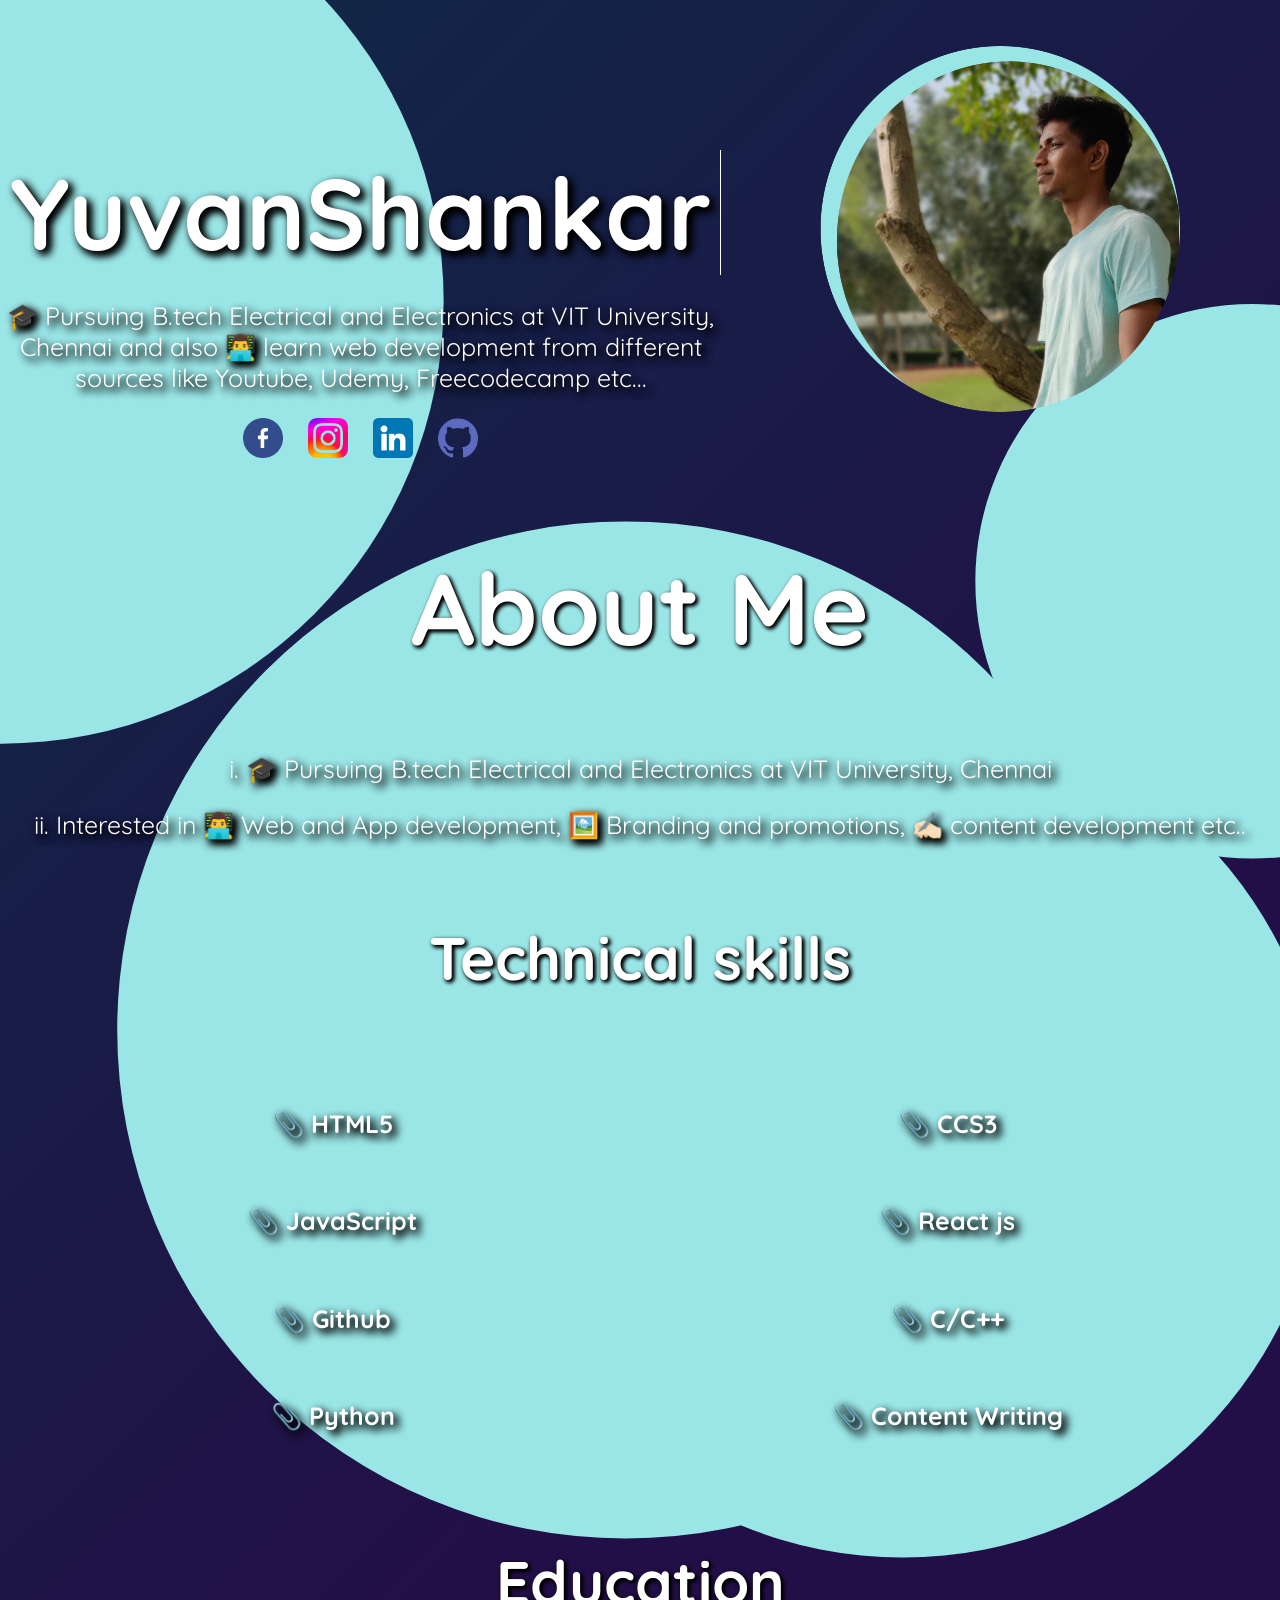
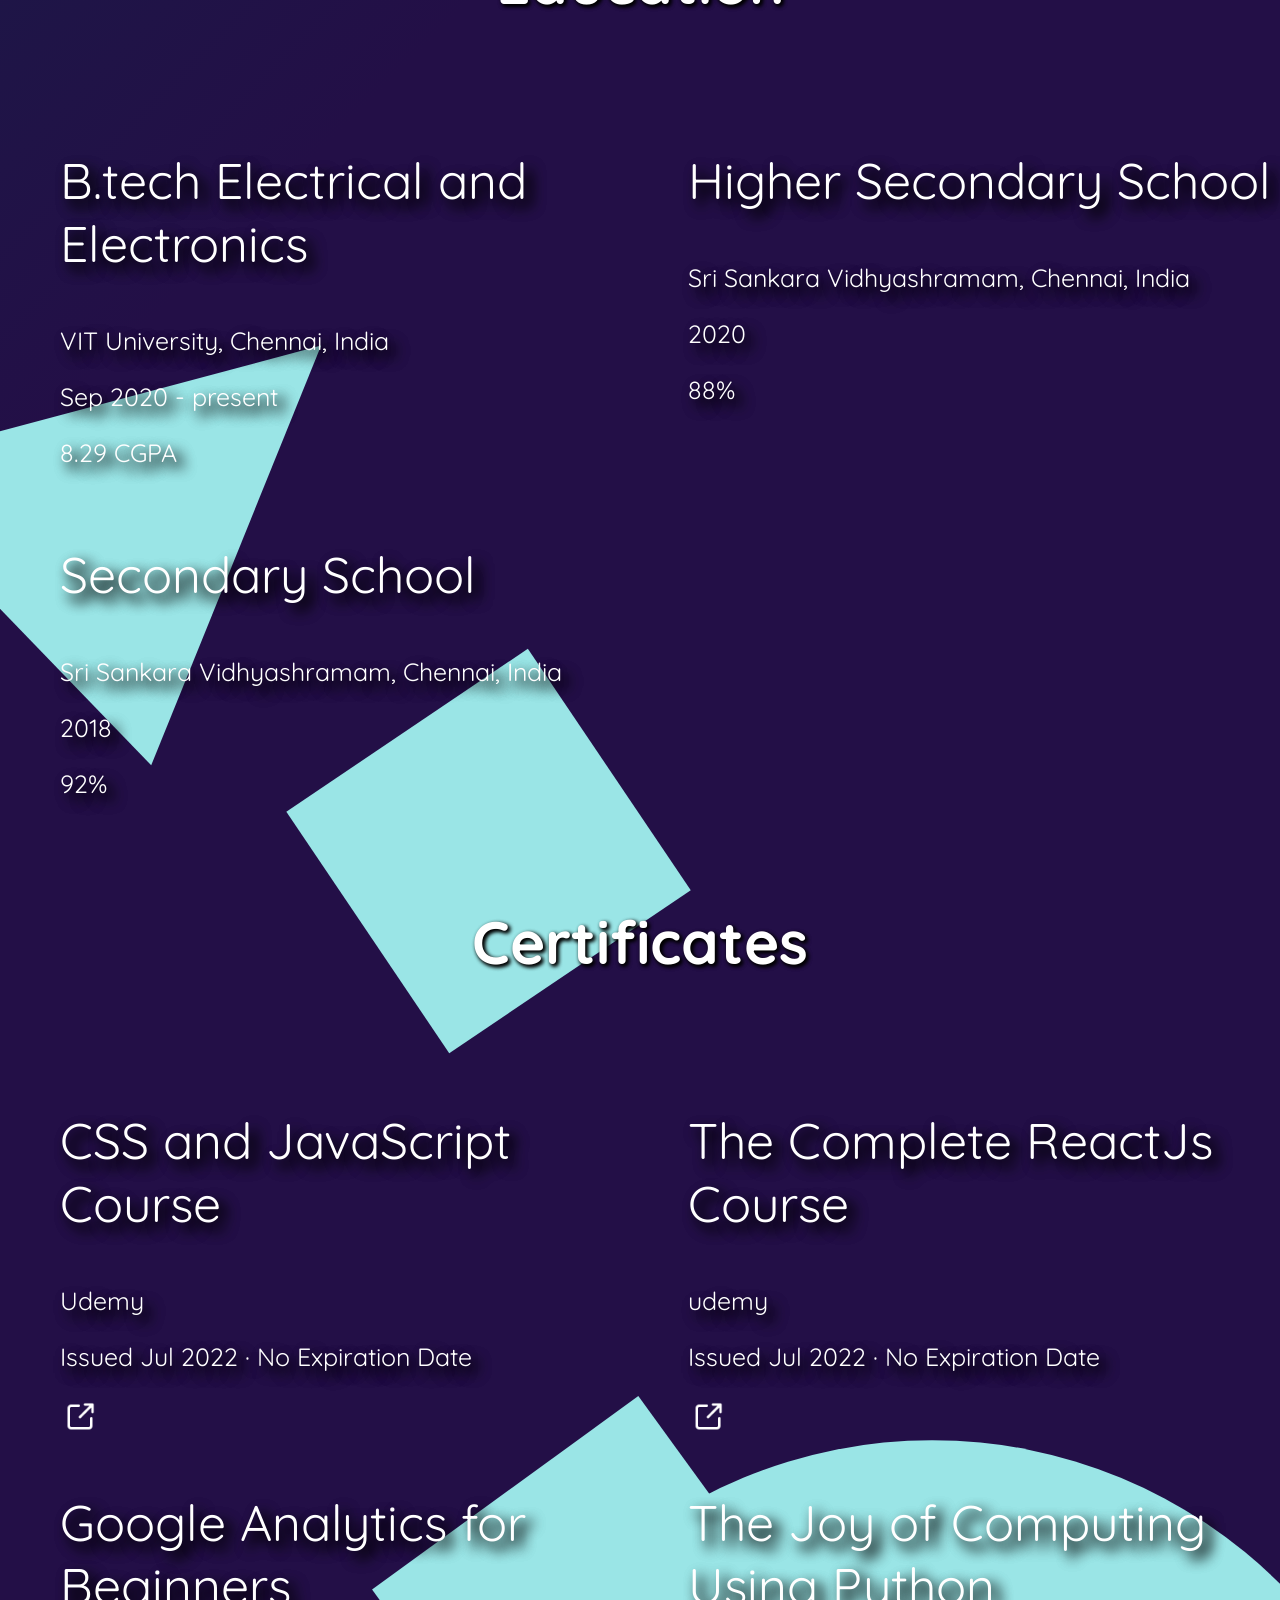
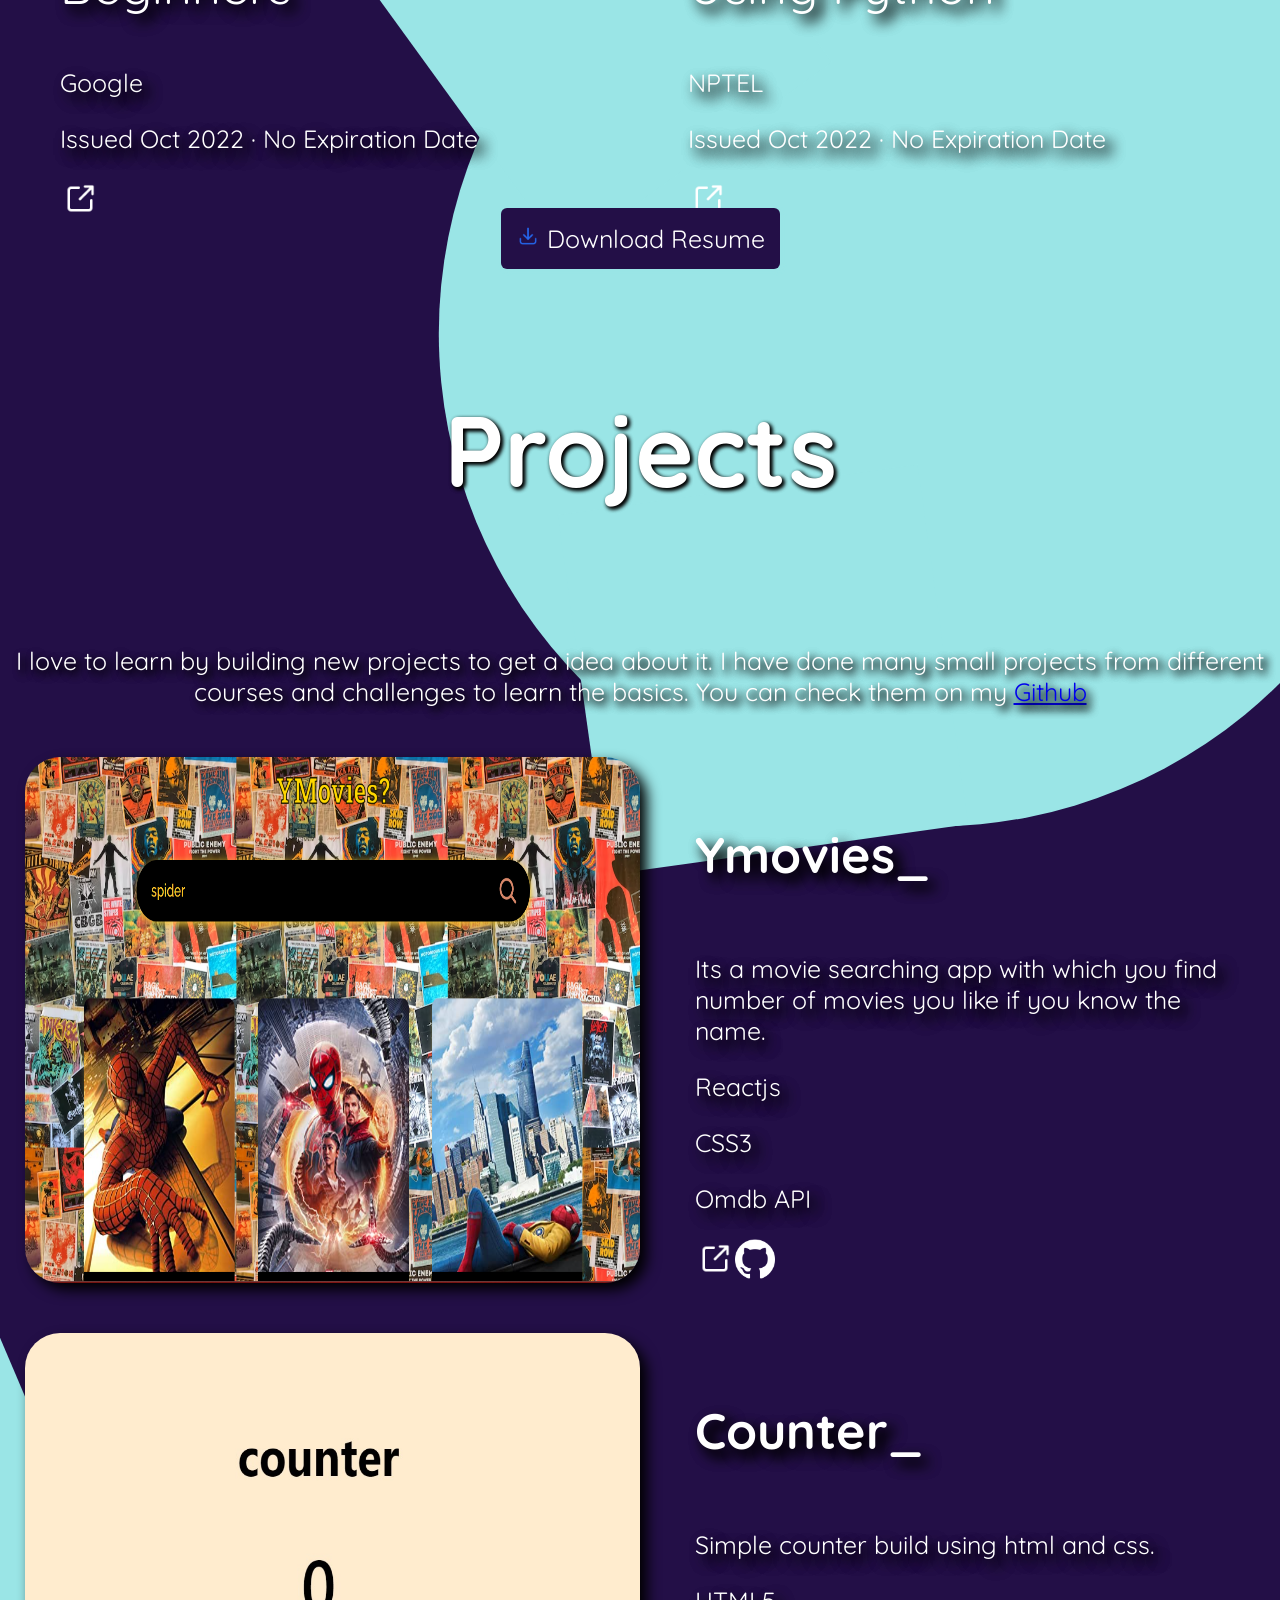
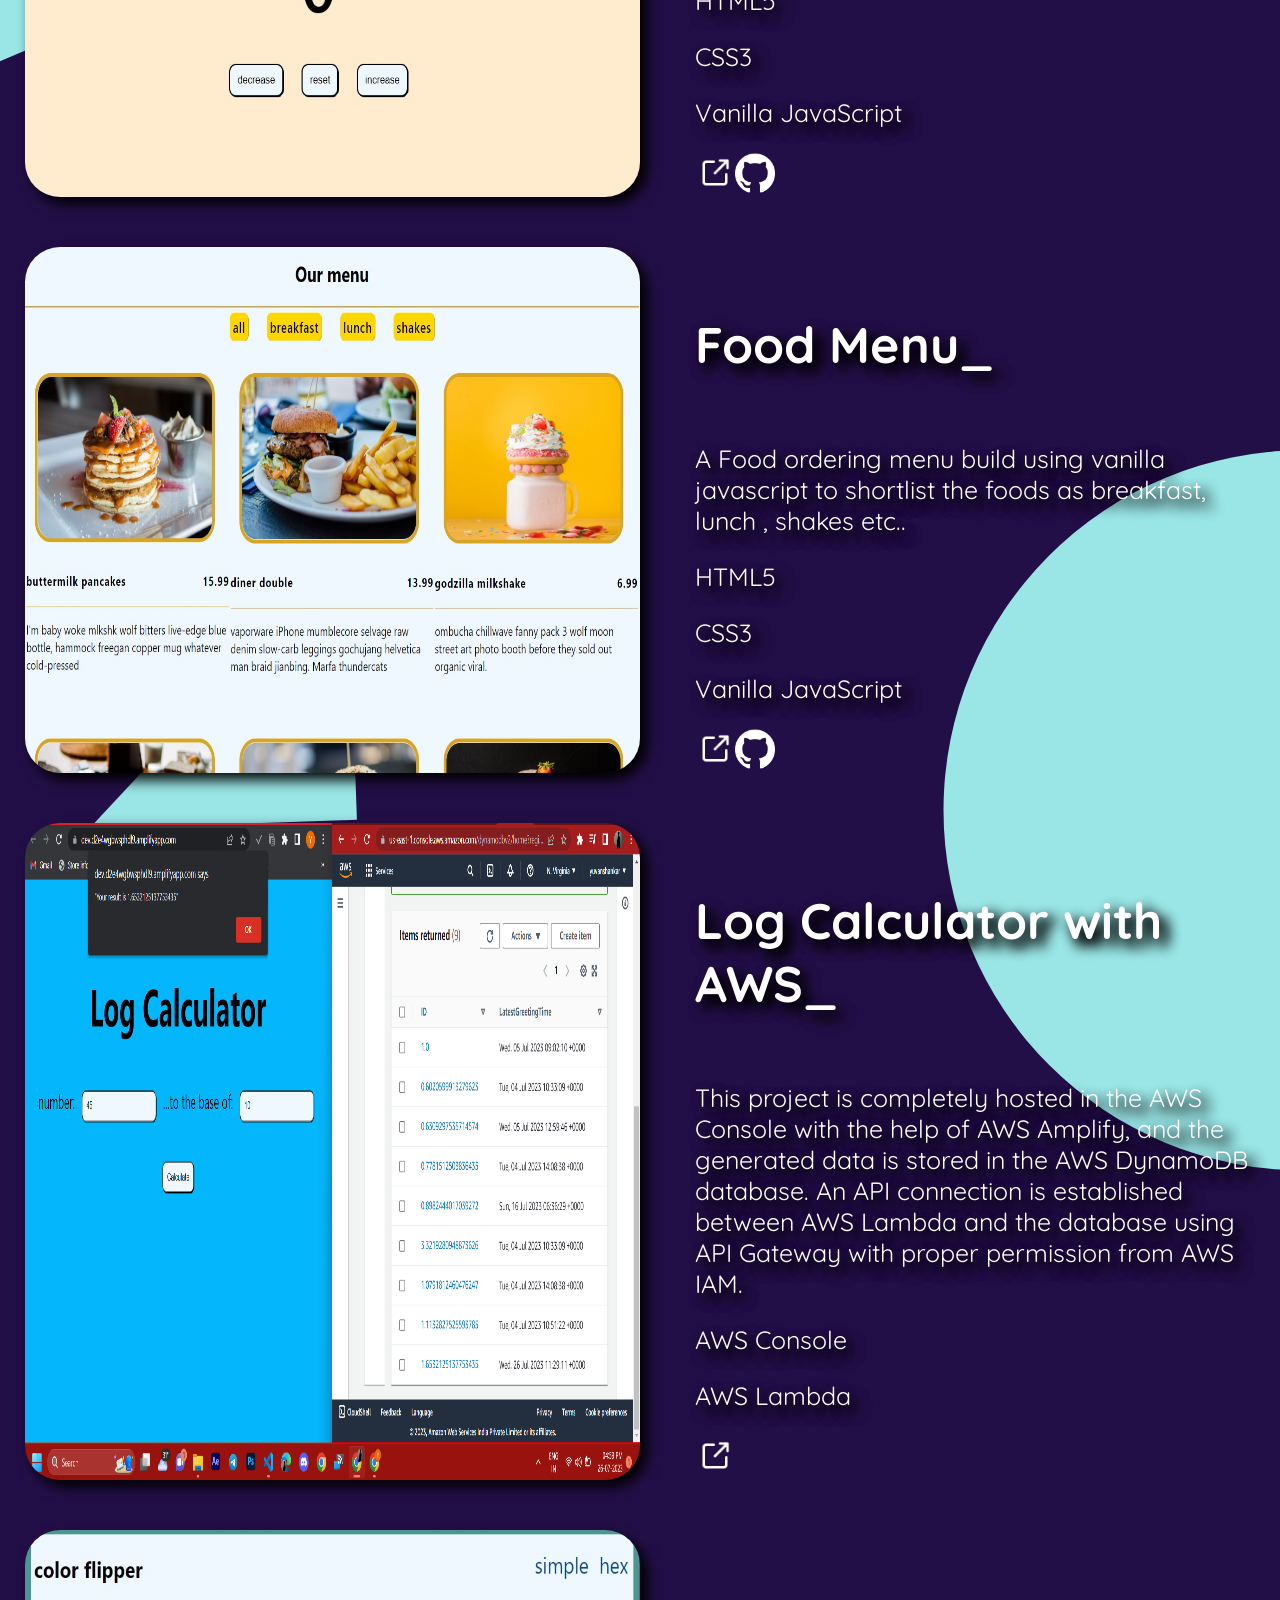
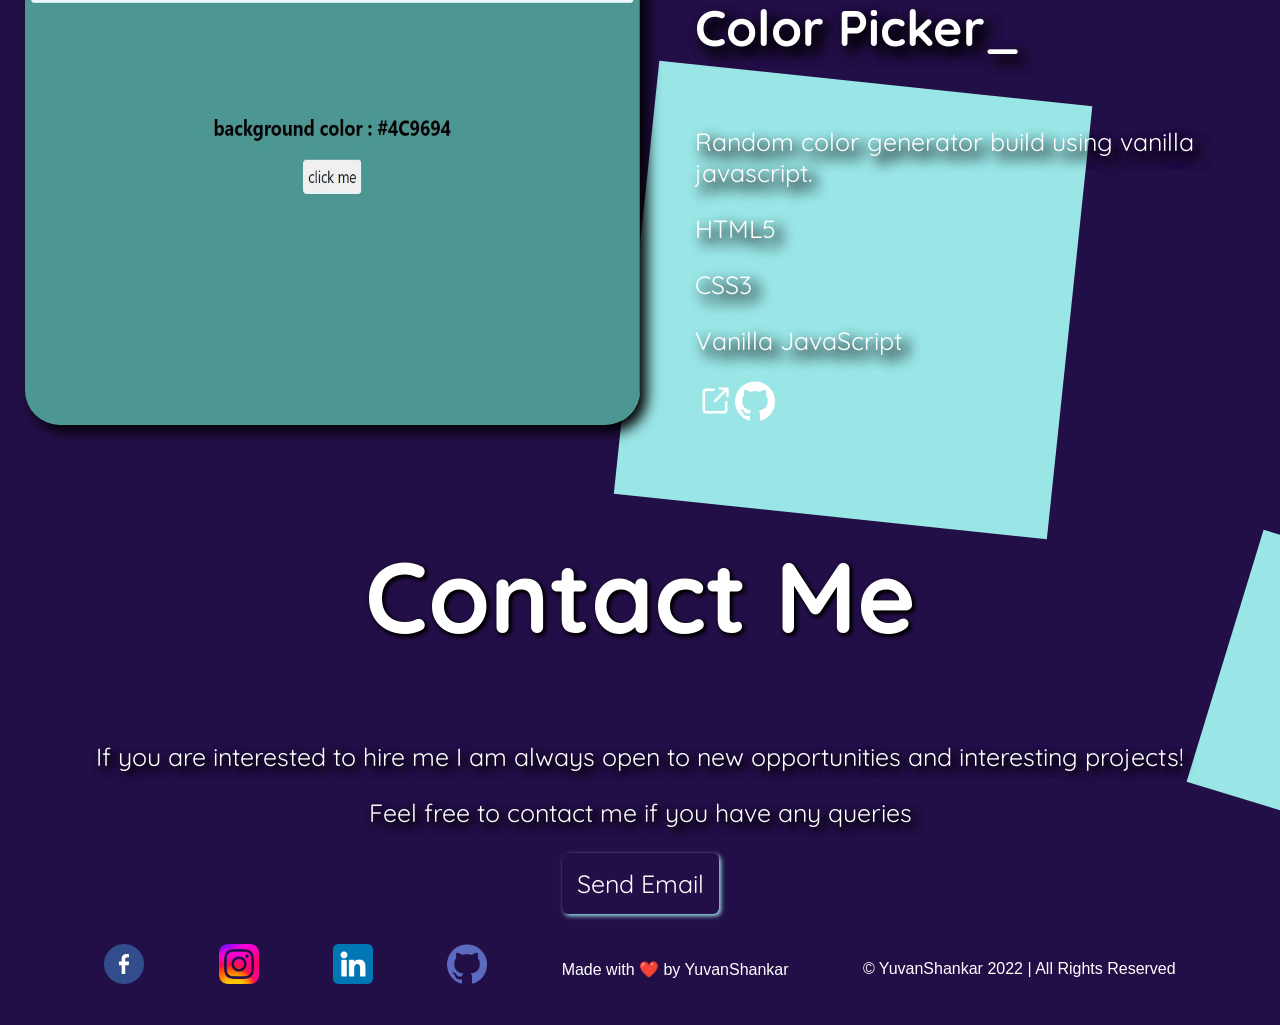
<file: index.html>
<!doctype html><html lang="en"><head><meta charset="utf-8"/><link rel="icon" href="yuvandpf21.png"/><meta name="viewport" content="width=device-width,initial-scale=1"/><meta name="theme-color" content="#000000"/><link rel="preconnect" href="https://fonts.googleapis.com"><link rel="preconnect" href="https://fonts.gstatic.com" crossorigin><link href="https://fonts.googleapis.com/css2?family=Bebas+Neue&display=swap" rel="stylesheet"><link rel="preconnect" href="https://fonts.googleapis.com"><link rel="preconnect" href="https://fonts.gstatic.com" crossorigin><link href="https://fonts.googleapis.com/css2?family=Quicksand:wght@300&display=swap" rel="stylesheet"><meta name="description" content="Web site created using create-react-app"/><link rel="apple-touch-icon" href="yuvandpf21.png"/><link rel="manifest" href="/manifest.json"/><title>yuvan's portfolio</title><script defer="defer" src="/static/js/main.6b9906d0.js"></script><link href="/static/css/main.02ce498d.css" rel="stylesheet"></head><body><noscript>You need to enable JavaScript to run this app.</noscript><div id="root"></div></body></html>
</file>
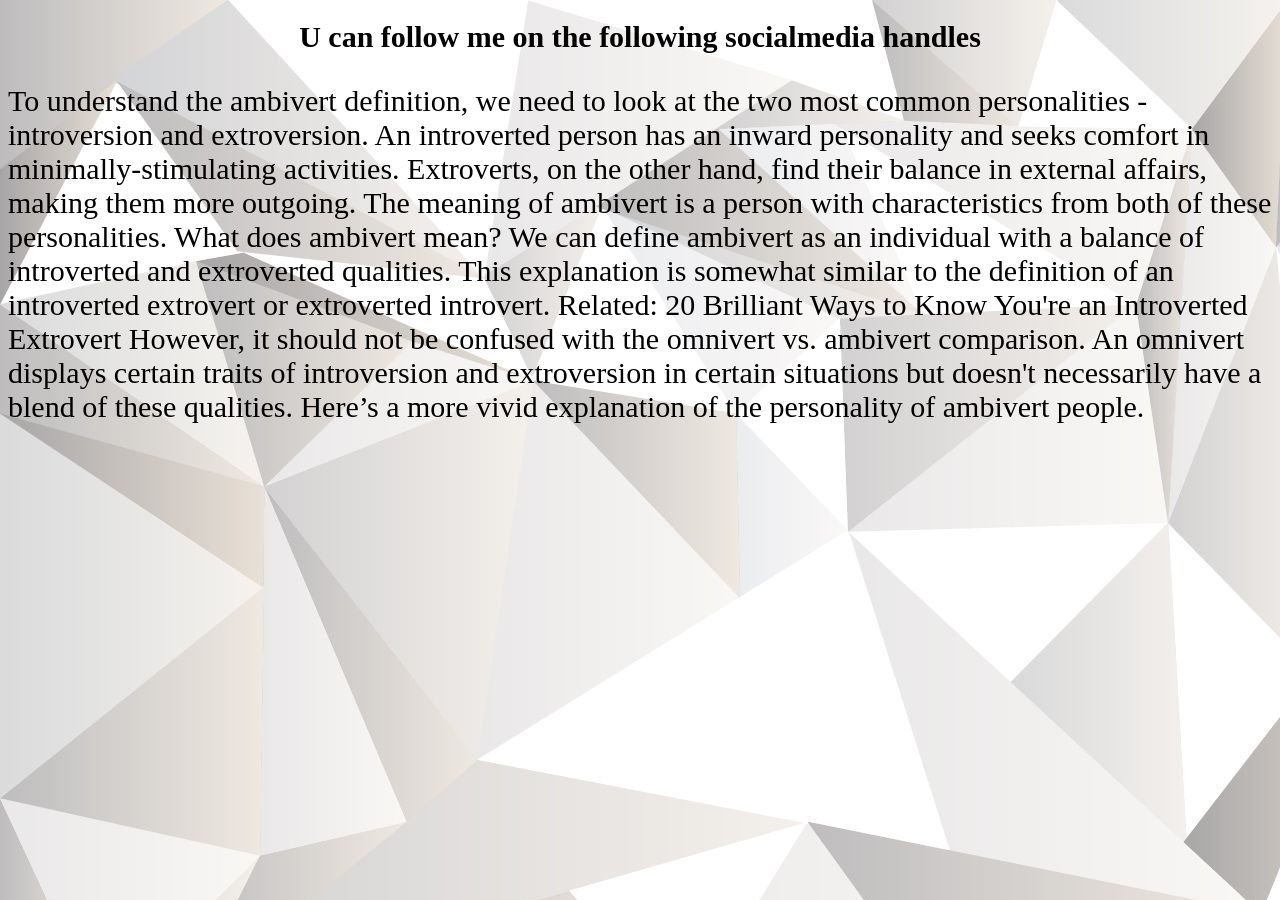
<file: about.html>
<!DOCTYPE html>
<html>
	<head>
		<title>click</title>
		<link rel="stylesheet" href="./styles/style.css"> 
	<head>
	<style>
	body{
		background-image: url(./images/back2.jpg);
		
		backgound-size: 100% 100%;
	}
	</style>
	
	<body>
		<h1 style="text-align:center" class="navigation-links" >U can follow me on the following socialmedia handles</h1>
		<p style="font-size:30px;">
		To understand the ambivert definition, we need to look at the two most common personalities - introversion and extroversion.

		An introverted person has an inward personality and seeks comfort in minimally-stimulating activities. Extroverts, on the other hand, find their balance in external affairs, making them more outgoing. The meaning of ambivert is a person with characteristics from both of these personalities. 

		What does ambivert mean? We can define ambivert as an individual with a balance of introverted and extroverted qualities. This explanation is somewhat similar to the definition of an introverted extrovert or extroverted introvert. 

		Related: 20 Brilliant Ways to Know You're an Introverted Extrovert
		However, it should not be confused with the omnivert vs. ambivert comparison. An omnivert displays certain traits of introversion and extroversion in certain situations but doesn't necessarily have a blend of these qualities. 

		Here’s a more vivid explanation of the personality of ambivert people.</p>
	</body>
</html>
</file>
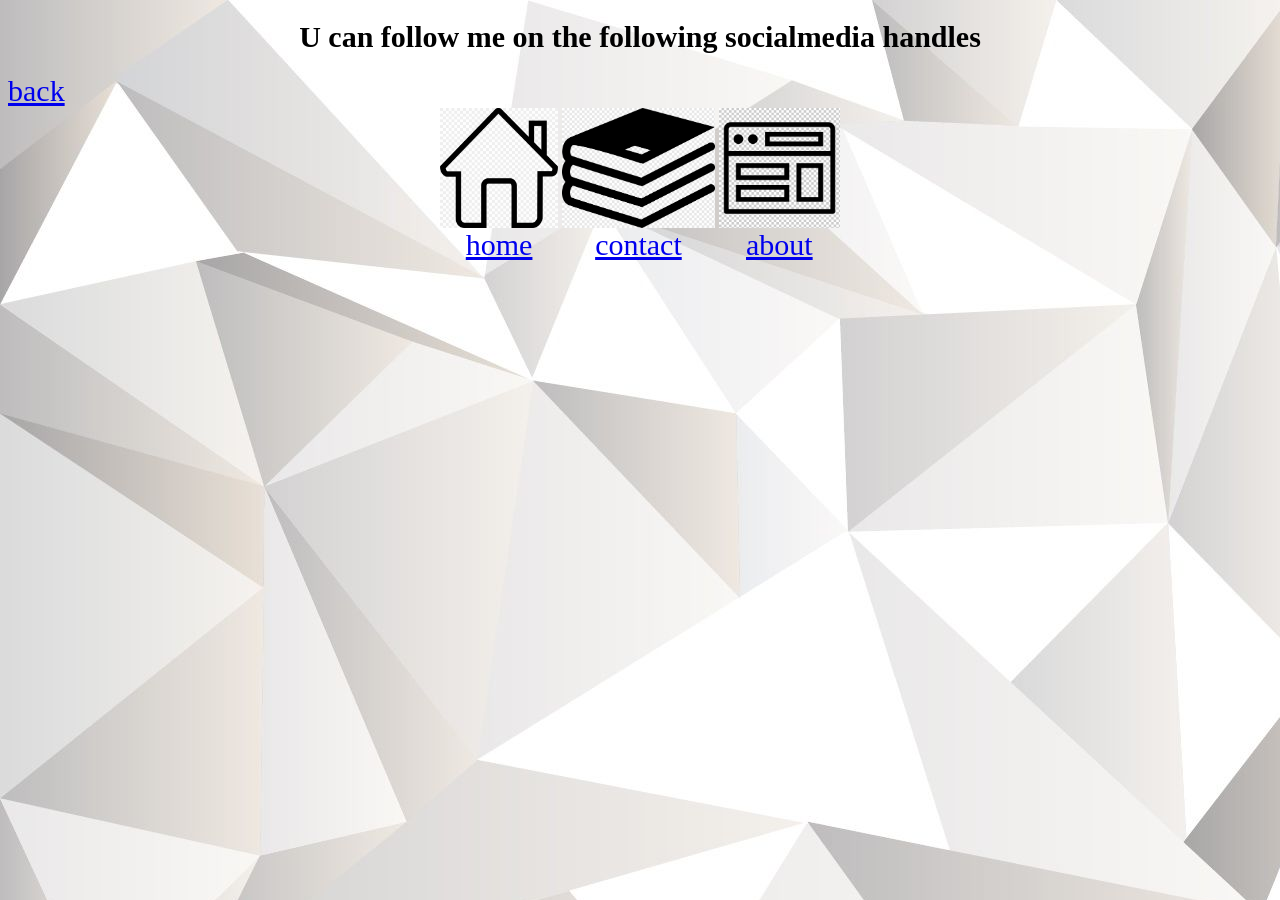
<file: click.html>
<!DOCTYPE html>
<html>
	<head>
		<title>click</title>
		<link rel="stylesheet" href="./styles/style.css"> 
	<head>
	<style>
	body{
		background-image: url(../images/back2.jpg);
		
		backgound-size: 100% 100%;
	}
	</style>
	
	<body>
	<h1 style="text-align:center" class="navigation-links" >U can follow me on the following socialmedia handles</h1>
	
	<a href="index.html" style="font-size:30px;"> back </a>
	<div style="text-align:center">
		<a href="index.html" class="navigation-links" style="display:inline-grid">
			<img src="./images/home.jpg" height="120px" >
			<span>home</span>
		</a>
		<a href="contact.html" class="navigation-links" style="display:inline-grid">
			<img src="./images/books.png" height="120px" >
			<span>contact</span>
		</a>
		<a href="about.html" class="navigation-links" style="display:inline-grid">
			<img src="./images/layout.jpg" height="120px" >
			<span>about</span>
		</a>
	</div>
	
	</body>
</html>
</file>
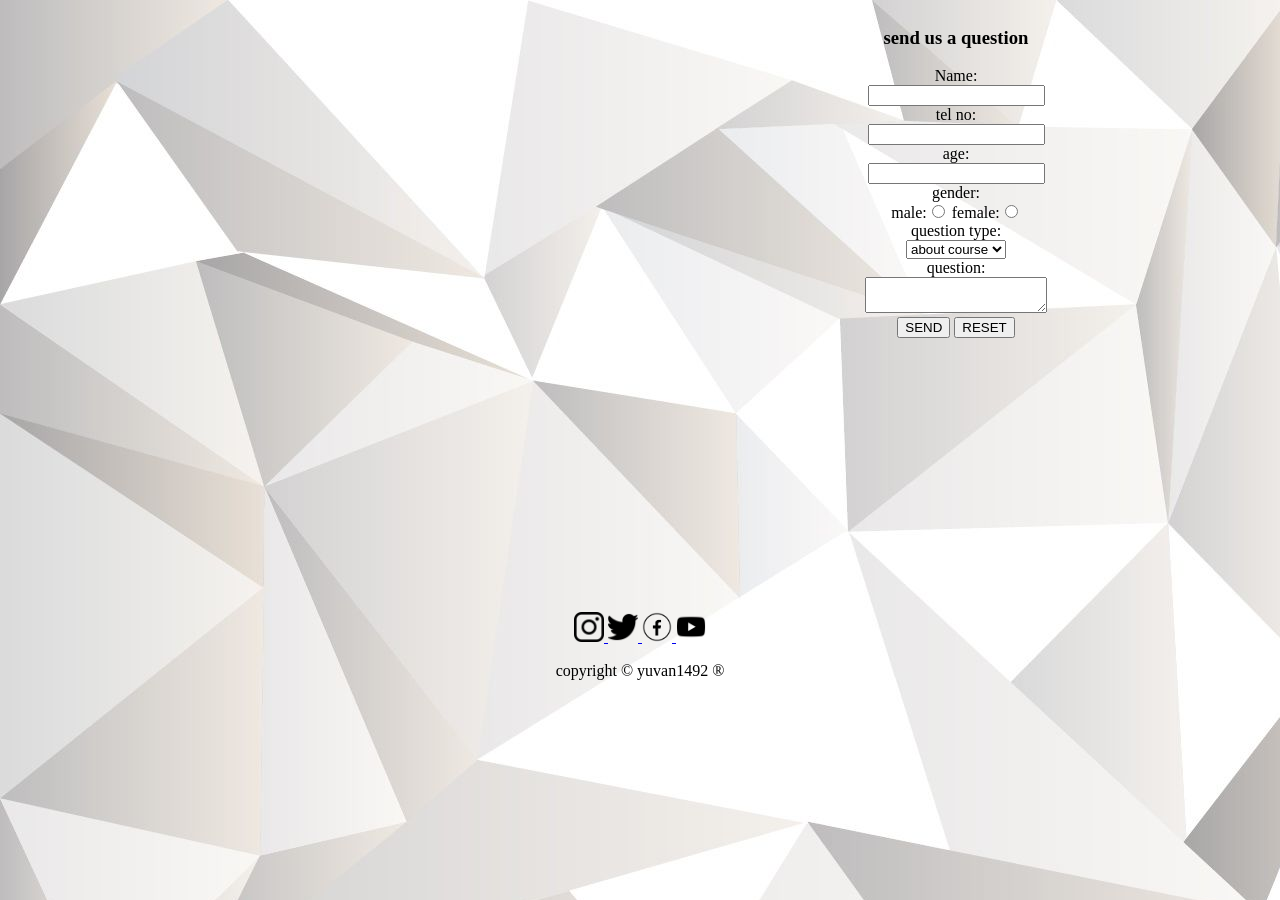
<file: contact.html>
<!DOCTYPE html>
<html>
	<head>
		<title>contact</title>
		<style>
		body{
			background-image: url(./images/back2.jpg);
			background-attachment:fixed;
		}
		</style>
	<head>
	<body>
	<div style="width: 100%;display:inline-flex;">
		<div style="width: 100%;display:inline-flex;">
			<iframe width="100%" 
					height="600" 
					frameborder="0" 
					scrolling="no" 
					marginheight="0" 
					marginwidth="0" 
					src="https://maps.google.com/maps?width=100%25&amp;height=600&amp;hl=en&amp;q=New%20no.%2010.%20Old,%20No.%20100,%20Kamaraj%20Salai,%20Lakshmipuram,%20Thiruvanmiyur,%20Chennai,%20Tamil%20Nadu%20600041,%20India+(My%20Business%20Name)&amp;t=&amp;z=14&amp;ie=UTF8&amp;iwloc=B&amp;output=embed">
					<a href="https://www.gps.ie/wearable-gps/">adventure gps</a>
			</iframe>
		</div>
		<div style="width: 100%;text-align:center;">
			<h3> send us a question </h3>
			<form action="" method="get" target="">
				Name:<br> <input type="text" name="namefield" required /> <br>
				tel no:<br> <input type="tel" name="numberfield" required/> <br>
				age:<br> <input type="number" name="agefield" required /> <br>
				gender:<br>
				male:<input type="radio" name="gender" value="male"/> female:<input type="radio" name="gender" value="female"/> <br>
				question type:<br>
				<select value="typefield">
					<option value="course">about course</option>
					<option value="faculty">about faculty</option>
				</select><br>
				question:<br>
				<textarea name="questionfield" rows="2"></textarea><br>
				<input value="SEND" type="submit"/> <input value="RESET" type="reset"/>
		</div>
	</div>
	<div class="footer" style="text-align:center;">
	<div>
	<a href="https://www.instagram.com/yuvan1492/" class="navigation-links">
		<img src="./images/instagram.png" alt="image not loaded" height="30" >
	</a>
	<a href="https://twitter.com/yuvan1492" class="navigation-links">
		<img src="./images/twitter.png" alt="image not loaded" height="30" >
	</a>
	<a href="https://www.facebook.com/yuvan1492/" class="navigation-links">
		<img src="./images/face.png" alt="image not loaded" height="30" >
	</a>
	<a href="https://www.youtube.com/channel/UCrYJvwX6KdwpHIp8XjsyBog" class="navigation-links">
		<img src="./images/youtube.png" alt="image not loaded" height="30" >
	</a>
	</div>
	<p> copyright &copy; yuvan1492 &reg;</p>
	</div>
	</body>
</html>
</file>
<file: static/css/main.02ce498d.css>
@import url(https://fonts.googleapis.com/css2?family=Bebas+Neue&display=swap);@import url(https://fonts.googleapis.com/css2?family=Quicksand:wght@300&display=swap);body{-webkit-font-smoothing:antialiased;-moz-osx-font-smoothing:grayscale;font-family:-apple-system,BlinkMacSystemFont,Segoe UI,Roboto,Oxygen,Ubuntu,Cantarell,Fira Sans,Droid Sans,Helvetica Neue,sans-serif;margin:0}code{font-family:source-code-pro,Menlo,Monaco,Consolas,Courier New,monospace}:root{--white:#fff;--purple:#230f47;--blue:#9ae5e6;--black:#000;--text:"Quicksand",sans-serif}html::-webkit-scrollbar{-ms-overflow-style:none;scrollbar-width:none;width:0!important}.main{align-items:center;display:flex;flex-direction:column;flex-wrap:wrap;height:100%;width:100%}.check-btn{background-color:#230f47;background-color:var(--purple);border:2px #230f47;border:2px var(--purple);border-radius:6px;box-shadow:2px 4px 2px;box-sizing:border-box;color:#230f47;color:var(--purple);font-family:Quicksand,sans-serif;font-family:var(--text);font-size:35px}.high{color:#fff;color:var(--white)}.high,.high11{font-family:Quicksand,sans-serif;font-family:var(--text);font-size:75px;transition:all .5s}.high11{color:#230f47;color:var(--purple)}.high3,.high31{color:#fff;color:var(--white);font-family:Quicksand,sans-serif;font-family:var(--text);font-size:50px;text-decoration:none}.high31{text-align:left}.proj-img{height:100%;width:100%}.high2,.high21{color:#fff;color:var(--white);font-family:Quicksand,sans-serif;font-family:var(--text);font-size:25px;text-decoration:none}.high21{text-align:left}.skills{display:grid;grid-template-columns:1fr 1fr;justify-content:space-around;margin:25px}.proj-content{margin-left:20px}.section{display:flex;flex-direction:row;flex-wrap:wrap;justify-content:space-evenly}.main-image{height:70%;max-width:70%}.header-section{align-items:center;background-color:#230f47;background-color:var(--purple);display:flex;flex-direction:row;flex-wrap:wrap;justify-content:space-evenly;width:100%}.header-elements{color:#fff;color:var(--white);font-family:Quicksand,sans-serif;font-family:var(--text);font-size:25px;text-decoration:none}@-webkit-keyframes spin3D{0%{-webkit-transform:rotateY(0deg);transform:rotateY(0deg)}to{-webkit-transform:rotateY(1turn);transform:rotateY(1turn)}}@keyframes spin3D{0%{-webkit-transform:rotateY(0deg);transform:rotateY(0deg)}to{-webkit-transform:rotateY(1turn);transform:rotateY(1turn)}}.spinhov3D:hover{-webkit-animation-duration:2s;animation-duration:2s;-webkit-animation-iteration-count:1;animation-iteration-count:1;-webkit-animation-name:spin3D;animation-name:spin3D;-webkit-animation-timing-function:ease-in-out;animation-timing-function:ease-in-out}@media only screen and (min-width:768px){.header-section{background-color:#230f47;background-color:var(--purple);flex-direction:row;justify-content:space-evenly}.header-section,.main{align-items:center;display:flex;flex-wrap:wrap;width:100%}.main{flex-direction:column;height:100%}.main-image{height:70%;max-width:70%}.container{margin-left:auto;margin-right:auto;margin-top:150px;text-align:center}.container h1:first-child{-webkit-text-fill-color:#fff;-webkit-animation:shring-animation 2.2s steps(40) 2s forwards,blink .5s step-end infinite alternate;animation:shring-animation 2.2s steps(40) 2s forwards,blink .5s step-end infinite alternate;background:#fff;background-clip:text;-webkit-background-clip:text;font-size:100px;font-weight:8000;margin:0 auto auto;opacity:0;text-shadow:4px 4px 8px #000,4px 4px 8px #000;text-shadow:4px 4px 8px var(--black),4px 4px 8px var(--black);width:720px}.container h1:first-child,.container h1:nth-child(2){font-family:Quicksand,sans-serif;font-family:var(--text);overflow:hidden}.container h1:nth-child(2){color:#fff;color:var(--white);font-size:25px;font-style:italic;font-weight:1000;margin:0 0 0 35%;text-align:left;text-shadow:1px 1px 2px #000,1px 1px 2px #000;text-shadow:1px 1px 2px var(--black),1px 1px 2px var(--black);white-space:nowrap;width:280px}@-webkit-keyframes shring-animation{0%{background-position:0 0;opacity:0;width:0}1%{background-position:0 0;border-right:1px solid #fff;opacity:1}50%{background-position:180px 0;border-right:1px solid #fff;opacity:1}to{background-position:360px 0;border-right:1px solid #fff;opacity:1}}@keyframes shring-animation{0%{background-position:0 0;opacity:0;width:0}1%{background-position:0 0;border-right:1px solid #fff;opacity:1}50%{background-position:180px 0;border-right:1px solid #fff;opacity:1}to{background-position:360px 0;border-right:1px solid #fff;opacity:1}}@-webkit-keyframes type{0%{width:0}1%,99%{border-right:1px solid #fff}to{border-right:none}}@keyframes type{0%{width:0}1%,99%{border-right:1px solid #fff}to{border-right:none}}@-webkit-keyframes blink{50%{border-color:transparent}}@keyframes blink{50%{border-color:transparent}}@-webkit-keyframes spin3D{0%{-webkit-transform:rotateY(0deg);transform:rotateY(0deg)}to{-webkit-transform:rotateY(1turn);transform:rotateY(1turn)}}@keyframes spin3D{0%{-webkit-transform:rotateY(0deg);transform:rotateY(0deg)}to{-webkit-transform:rotateY(1turn);transform:rotateY(1turn)}}.spinhov3D:active{-webkit-animation-duration:4s;animation-duration:4s;-webkit-animation-iteration-count:1;animation-iteration-count:1;-webkit-animation-name:spin3D;animation-name:spin3D;-webkit-animation-timing-function:ease-in-out;animation-timing-function:ease-in-out}.high{color:#fff;color:var(--white);font-family:Quicksand,sans-serif;font-family:var(--text);font-size:100px;text-shadow:8px 8px 16px #000,8px 8px 16px #000;text-shadow:8px 8px 16px var(--black),8px 8px 16px var(--black);-webkit-transform:scale3d(2px);transform:scale3d(2px)}.high21{margin-left:35px;text-align:left;text-shadow:7px 7px 14px #000,7px 7px 14px #000;text-shadow:7px 7px 14px var(--black),7px 7px 14px var(--black)}.high2,.high21{color:#fff;color:var(--white);font-family:Quicksand,sans-serif;font-family:var(--text);font-size:25px;text-decoration:none}.high2{text-shadow:4px 4px 8px #000,4px 4px 8px #000;text-shadow:4px 4px 8px var(--black),4px 4px 8px var(--black)}.high11{color:#fff;color:var(--white);font-family:Quicksand,sans-serif;font-family:var(--text);font-size:100px;font-weight:8000;text-shadow:2px 2px 4px #000,2px 2px 4px #000;text-shadow:2px 2px 4px var(--black),2px 2px 4px var(--black);-webkit-transform:scale3d(2px);transform:scale3d(2px)}.high31{font-size:50px;margin-left:35px;text-align:left;text-shadow:7px 7px 14px #000,7px 7px 14px #000;text-shadow:7px 7px 14px var(--black),7px 7px 14px var(--black)}.high3,.high31{color:#fff;color:var(--white);font-family:Quicksand,sans-serif;font-family:var(--text);text-decoration:none}.high3{font-size:60px;text-shadow:2px 2px 4px #000,2px 2px 4px #000;text-shadow:2px 2px 4px var(--black),2px 2px 4px var(--black)}.check-btn{background-color:#230f47;background-color:var(--purple);color:#fff;color:var(--white)}.check-btn,.check-btn:hover{border:4px #230f47;border:2px 2px 4px var(--purple);border-radius:6px;box-shadow:2px 2px 4px #9ae5e6;box-shadow:2px 2px 4px var(--blue);box-sizing:border-box;font-family:Quicksand,sans-serif;font-family:var(--text);font-size:25px;padding:15px;text-decoration:none}.check-btn:hover{background-color:#fff;background-color:var(--white);color:#230f47;color:var(--purple)}.section{margin-left:25px}.sec,.section{display:grid;flex-wrap:wrap;grid-template-columns:1fr 1fr}.projects{display:flex;flex-direction:row;flex-wrap:wrap}.skills{display:grid;grid-template-columns:1fr 1fr;justify-content:space-around;margin:25px}.proj-content{margin-left:20px}.just{justify-content:space-between;margin-left:35px;text-align:left}.proj-img{border-radius:35px;box-shadow:7px 7px 14px #000;box-shadow:7px 7px 14px var(--black);box-sizing:border-box;height:100%;width:100%}.proj-img:hover{border-radius:45px;box-shadow:9px 9px 18px #000;box-shadow:9px 9px 18px var(--black);box-sizing:border-box;height:105%;transition:.2s;width:105%}.socials{gap:25px;justify-content:center}.footer,.socials{display:flex;flex-direction:row;flex-wrap:wrap}.footer{justify-content:space-evenly;margin:30px}.footer-text{font-family:Quicksand,sans-serif;font-family:var(--text);font-size:25px}.footer-text,.t{color:#fff;color:var(--white)}.imag{margin-left:15px;text-align:left}}@media only screen and (max-width:768px){.header-section{align-items:center;background-color:#230f47;background-color:var(--purple);display:flex;flex-wrap:wrap;justify-content:space-evenly;width:100%}.header-section,.section{flex-direction:row}.main{align-items:center;display:flex;flex-direction:column;flex-wrap:wrap;height:100%;width:100%}.container{margin-left:auto;margin-right:auto;margin-top:100px;text-align:center}.container h1:nth-child(2){color:#fff;color:var(--white);font-size:20px;font-style:italic;margin:0 0 0 35%;text-align:left;text-shadow:1px 1px 2px #000,1px 1px 2px #000;text-shadow:1px 1px 2px var(--black),1px 1px 2px var(--black);white-space:nowrap;width:180px}.container h1:first-child,.container h1:nth-child(2){font-family:Quicksand,sans-serif;font-family:var(--text);font-weight:800;overflow:hidden}.container h1:first-child{-webkit-text-fill-color:transparent;-webkit-animation:shring-animation 2.2s steps(40) 2s forwards,blink .5s step-end infinite alternate;animation:shring-animation 2.2s steps(40) 2s forwards,blink .5s step-end infinite alternate;background:linear-gradient(90deg,#230f47,#230f47,#230f47);background:linear-gradient(to right,var(--purple),var(--purple),var(--purple));background-clip:text;-webkit-background-clip:text;font-size:50px;margin:0 auto auto;opacity:0;width:360px}@-webkit-keyframes shring-animation{0%{background-position:0 0;opacity:0;width:0}1%{background-position:0 0;border-right:1px solid #fff;opacity:1}50%{background-position:180px 0;border-right:1px solid #fff;opacity:1}to{background-position:360px 0;border-right:1px solid #fff;opacity:1}}@keyframes shring-animation{0%{background-position:0 0;opacity:0;width:0}1%{background-position:0 0;border-right:1px solid #fff;opacity:1}50%{background-position:180px 0;border-right:1px solid #fff;opacity:1}to{background-position:360px 0;border-right:1px solid #fff;opacity:1}}@-webkit-keyframes type{0%{width:0}1%,99%{border-right:1px solid #fff}to{border-right:none}}@keyframes type{0%{width:0}1%,99%{border-right:1px solid #fff}to{border-right:none}}@-webkit-keyframes blink{50%{border-color:transparent}}@keyframes blink{50%{border-color:transparent}}@-webkit-keyframes spin3D{0%{-webkit-transform:rotateY(0deg);transform:rotateY(0deg)}to{-webkit-transform:rotateY(1turn);transform:rotateY(1turn)}}@keyframes spin3D{0%{-webkit-transform:rotateY(0deg);transform:rotateY(0deg)}to{-webkit-transform:rotateY(1turn);transform:rotateY(1turn)}}.spinhov3D:hover{-webkit-animation-duration:2s;animation-duration:2s;-webkit-animation-iteration-count:1;animation-iteration-count:1;-webkit-animation-name:spin3D;animation-name:spin3D;-webkit-animation-timing-function:ease-in-out;animation-timing-function:ease-in-out}.high{font-size:50px;-webkit-transform:scale3d(2px);transform:scale3d(2px)}.high,.high2{color:#fff;color:var(--white);font-family:Quicksand,sans-serif;font-family:var(--text);text-shadow:2px 2px 4px #000,2px 2px 4px #000;text-shadow:2px 2px 4px var(--black),2px 2px 4px var(--black)}.high2{font-size:17px;text-decoration:none}.high11{-webkit-text-fill-color:#fff;-webkit-text-fill-color:var(--white);background:-webkit-linear-gradient(var(--blue),var(--purple));background-clip:text;-webkit-background-clip:text;color:#230f47;color:var(--purple);font-family:Quicksand,sans-serif;font-family:var(--text);font-size:50px;font-weight:800;text-shadow:2px 2px 4px #000,2px 2px 4px #000;text-shadow:2px 2px 4px var(--black),2px 2px 4px var(--black);-webkit-transform:scale3d(2px);transform:scale3d(2px)}.high31{font-size:25px;margin-left:25px}.high21,.high31{color:#fff;color:var(--white);font-family:Quicksand,sans-serif;font-family:var(--text);text-align:left;text-decoration:none;text-shadow:2px 2px 4px #000,2px 2px 4px #000;text-shadow:2px 2px 4px var(--black),2px 2px 4px var(--black)}.high21{font-size:10px;margin-left:35px}.high3{-webkit-text-fill-color:#fff;-webkit-text-fill-color:var(--white);background:-webkit-linear-gradient(var(--blue),var(--purple));background-clip:text;-webkit-background-clip:text;color:#230f47;color:var(--purple);font-family:Quicksand,sans-serif;font-family:var(--text);font-size:30px;text-decoration:none;text-shadow:2px 2px 4px #000,2px 2px 4px #000;text-shadow:2px 2px 4px var(--black),2px 2px 4px var(--black)}.main-image{height:55%;width:55%}.section{display:flex;flex-direction:column;flex-wrap:wrap}.just,.section{justify-content:space-evenly}.just{margin-left:35px;text-align:left}.socials{flex-direction:row;gap:25px;justify-content:center}.sec,.socials{display:flex;flex-wrap:wrap}.sec{flex-direction:column;justify-content:space-evenly}.check-btn{background-color:#230f47;background-color:var(--purple);color:#fff;color:var(--white)}.check-btn,.check-btn:hover{border:2px #230f47;border:2px var(--purple);border-radius:3px;box-shadow:1px 1px 2px #9ae5e6;box-shadow:1px 1px 2px var(--blue);box-sizing:border-box;font-family:Quicksand,sans-serif;font-family:var(--text);font-size:15px;padding:5px;text-decoration:none}.check-btn:hover{background-color:#fff;background-color:var(--white);color:#230f47;color:var(--purple)}.skills{display:flex;flex-direction:row;flex-wrap:wrap;justify-content:space-around}.proj-content{margin-left:20px}.proj-img{border-radius:25px;box-shadow:5px 5px 10px #000;box-shadow:5px 5px 10px var(--black);box-sizing:border-box;height:100%;width:100%}.proj-img:hover{border-radius:35px;box-shadow:6px 6px 12px #000;box-shadow:6px 6px 12px var(--black);box-sizing:border-box;height:103%;transition:.2s;width:103%}.t{color:#fff;color:var(--white)}.footer{display:flex;flex-direction:row;flex-wrap:wrap;justify-content:space-evenly;margin:30px}.imag{margin-left:15px;text-align:left}.footer-text{color:#fff;color:var(--white);font-family:Quicksand,sans-serif;font-family:var(--text);font-size:25px}}.App{-ms-overflow-style:none;background-color:#0f151e;background-image:url(/static/media/main.b66a3ccee495069b3199.svg);background-repeat:repeat;background-size:cover;height:100%;overflow-y:auto;scrollbar-width:none;text-align:center}
/*# sourceMappingURL=main.02ce498d.css.map*/
</file>
<file: styles/style.css>
.navigation-style{
	margin-left:170px;
	margin-top:250px;
	float:left;
}
.navigation-links{
	
	font-size:30px;
	
}
.footer{
	position:fixed;
	left:0;
	bottom:0;
	width:100%;
	text-align:center;
}
</file>
